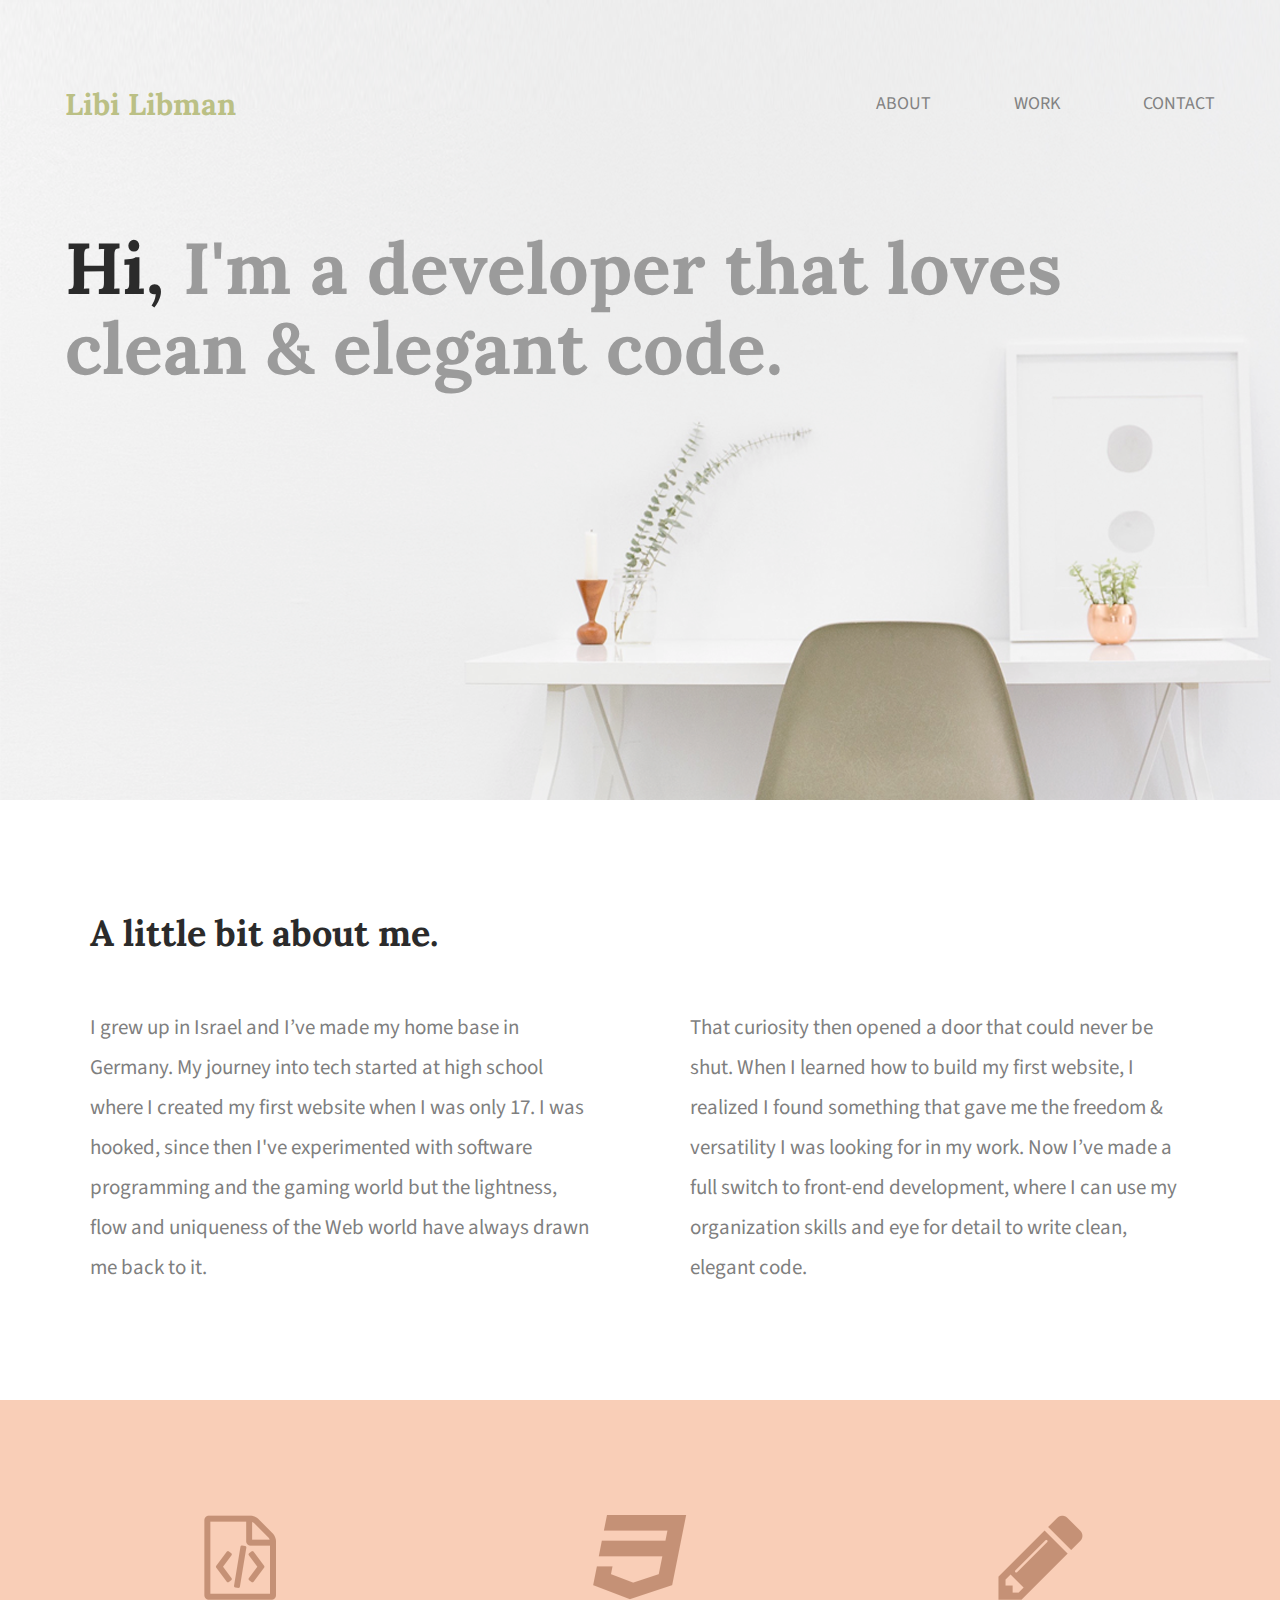
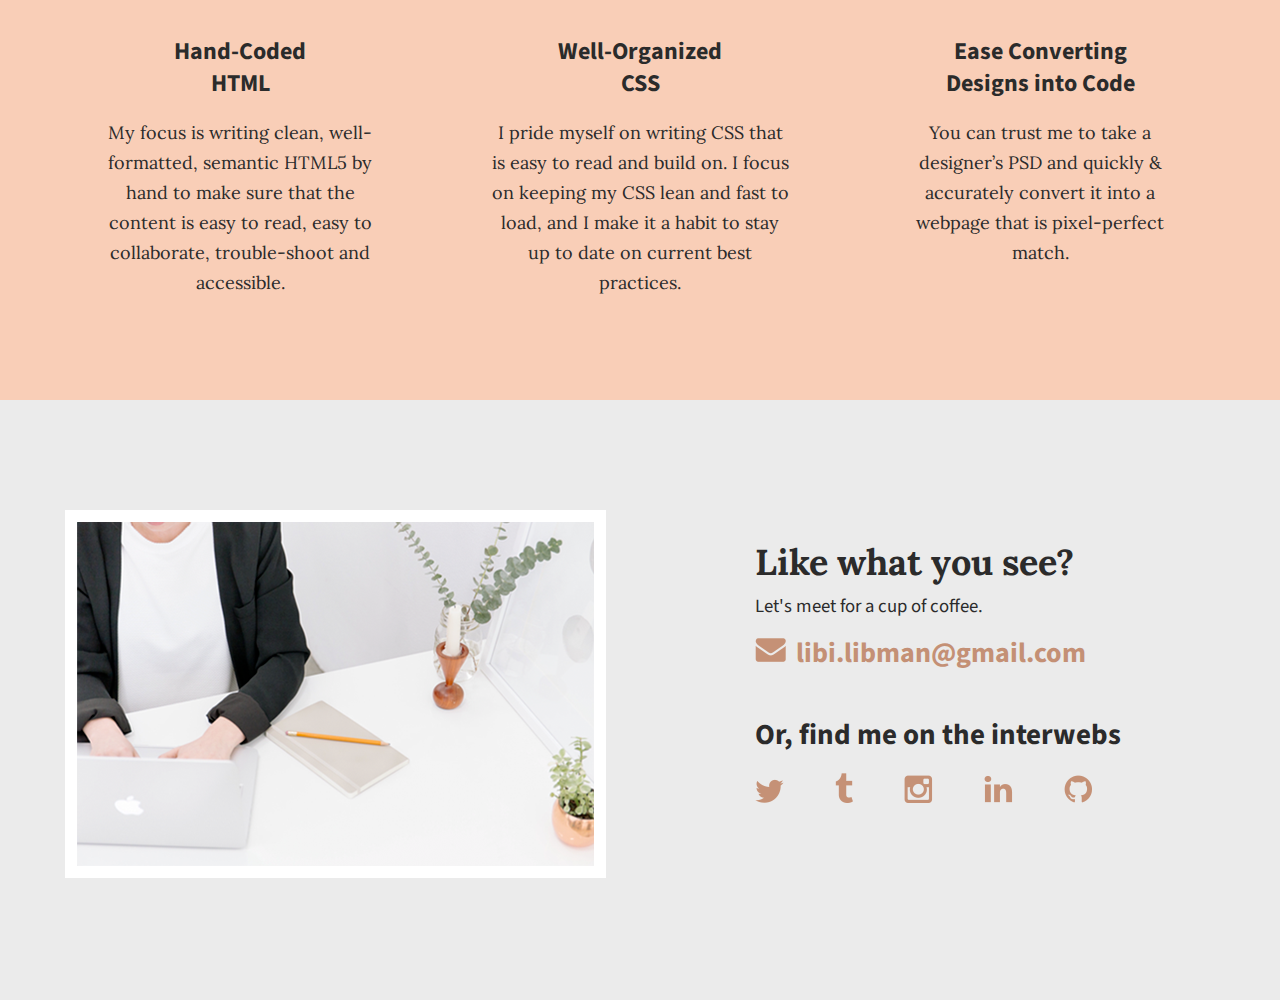
<file: index.html>
<!doctype html>
<html>
    <head>
        <meta charset="utf-8">
        <title>Libi Libman | Developer.</title>
        <link rel="stylesheet" href="css/normalize.css">
        <link rel="stylesheet" href="css/main.css">
        <link href='https://fonts.googleapis.com/css?family=Source+Sans+Pro:400,700' rel='stylesheet' type='text/css'>
        <link href="https://fonts.googleapis.com/css?family=Lora:400,700" rel='stylesheet' type='text/css'>
    </head>
    <body>
    <!-- header -->
      <header>
        <div class="full-width">
          <div class="half-width">
            <h1>Libi Libman</h1>
          </div>
          <div class="half-width">
            <nav>
              <ul>
                  <li><a href="#about">About</a></li>
                  <li><a href="#work">Work</a></li>
                  <li><a href="#contact">Contact</a></li>
              </ul>
            </nav>
          </div>
          <h2><span>Hi,</span> I'm a developer that loves clean &amp; elegant code.</h2>
        </div>
      </header>
    <!-- main -->
      <main>
        <!-- about - have 2 columns, left and right -->
        <section id="about">
          <div class="full-width">
            <h2>A little bit about me.</h2>
            <div class="half-width">
              <p>I grew up in Israel and I’ve made my home base in Germany. My journey into
                tech started at high school where I created my first website when I was only 17. I was hooked,
                since then I've experimented with software programming and the gaming world but the lightness,
                flow and uniqueness of the Web world have always drawn me back to it.</p>
            </div>
            <div class="half-width">
              <p>That curiosity then opened a door that could never be shut. When I learned how to build my first
                website, I realized I found something that gave me the freedom &amp; versatility I was looking for in my
                work. Now I’ve made a full switch to front-end development, where I can use my organization skills
                and eye for detail to write clean, elegant code.</p>
            </div>
          </div>
        </section>
        <!-- work - have 3 columns, each with it's own skill-->
        <section id="work">
          <div class="full-width">
            <div class="third-width">
              <img src="img/html-icon.png" alt="HTML icon" />
              <h3>Hand-Coded HTML</h3>
              <p>My focus is writing clean, well-formatted, semantic HTML5 by hand to make sure that the content is
                easy to read, easy to collaborate, trouble-shoot and accessible.</p>
            </div>
            <div class="third-width">
              <img src="img/css-icon.png" alt="CSS icon" />
              <h3>Well-Organized CSS</h3>
              <p>I pride myself on writing CSS that is easy to read and build on. I focus on keeping my CSS lean and fast
                to load, and I make it a habit to stay up to date on current best practices.</p>
            </div>
            <div class="third-width">
              <img src="img/pencil-icon.png" alt="Pencil icon" />
              <h3>Ease Converting Designs into Code</h3>
              <p>You can trust me to take a designer’s PSD and quickly &amp; accurately convert it into a webpage that is
                pixel-perfect match.</p>
            </div>
          </div>
        </section>
        <!-- contact - have 2 columns, left and right, one with a picture one with info-->
        <footer id="contact">
          <div class="full-width">
            <div class="half-width">
              <img id="contact-img" src="img/contact-image.png" alt="Contact image" />
            </div>
            <div class="half-width" id="contact-info">
              <h2>Like what you see?</h2>
              <h3 id="email-header">Let's meet for a cup of coffee.</h3>
              <a href="mailto:libi.libman@gmail.com"><img id="envelope" src="img/envelope.png" alt="Envelope icon" />libi.libman@gmail.com</a>
              <h3 id="socialmedia-header">Or, find me on the interwebs</h3>
              <ul>
                <li><a href="" target="_blank"><img src="img/twitter.png" alt="Twitter icon" /></a></li>
                <li><a href="" target="_blank"><img src="img/tumblr.png" alt="Ttumblr icon" /></a></li>
                <li><a href="https://www.instagram.com/libi_veg/" target="_blank"><img src="img/instagram.png" alt="Instagram icon" /></a></li>
                <li><a href="https://www.linkedin.com/in/libi-libman/" target="_blank"><img src="img/linkedin.png" alt="LinkedIn icon" /></a></li>
                <li><a href="https://github.com/Libi-Libman" target="_blank"><img src="img/github.png" alt="Github icon" /></a></li>
              </ul>
            </div>
          </div>
        </footer>
      </main>
    </body>
</html>
</file>
<file: css/main.css>
/***** BASE STYLES *****/

body{
  font-family: 'Source Sans Pro', sans-serif;
  color: #2b2b2b;
}

#about, #work, #contact {
  height: 600px;
}

/***** GRID *****/

.full-width {
  width: 1200px;
  margin: 0 auto;
}

.half-width{
  width: 600px;
  float: left;
}

.third-width{
  width: 400px;
  float: left;
}

/***** HEADER*****/

header{
  height: 800px;
  background: url("../img/full-background.png");
  background-size: cover;
}

header h1 {
  font-family:'Lora', serif;
  font-size: 30px;
  color: #bbc085;
  padding: 65px 0 65px 25px;
}

nav {
  float: right;
  padding: 75px 25px;
}

nav ul li{
  display: inline-block;
}

nav ul li a {
  text-transform: uppercase;
  text-decoration: none;
  font-size: 18px;
  color: #828282;
  padding-left: 80px;
}

header h2 {
  width: 1000px;
  clear: both;
  font-family:'Lora', serif;
  font-size: 72px;
  line-height: 80px;
  color: #9b9b9b;
  padding: 20px 0 20px 25px;
}

header h2 span {
  color: #2b2b2b;
}

/***** ABOUT SECTION*****/

#about .full-width {
  padding: 80px 0;
}

#about h2 {
  font-family:'Lora', serif;
  font-size: 36px;
  padding-left: 50px;
}

#about p {
  font-size: 21px;
  color: #7f7f7f;
  line-height: 40px;
  padding-left: 50px;
  padding-right: 50px;
}

/***** WORK SECTION*****/

#work{
  background-color: #f9ceb7;
  text-align:center;
}

#work .full-width {
  padding: 115px 0;
}

#work img {
  padding-bottom: 30px;
}

#work h3 {
  font-size: 24px;
  line-height: 32px;
  width: 190px;
  margin: 0 auto;
}

#work p {
  font-family:'Lora', serif;
  font-size: 18px;
  line-height: 30px;
  padding: 0 50px;
}

/***** CONTACT SECTION*****/

#contact{
  background-color: #ebebeb;
}

#contact .full-width {
  padding: 110px 0;
}

#contact img#contact-img {
  margin-left: 25px;
  border: 12px solid #ffffff;
}

#contact h2, #contact #email-header, #contact #socialmedia-header, #contact ul {
  padding-left: 115px;
}
#contact #envelope {
  padding: 0 10px 0 115px;
}

#contact h2 {
  font-family:'Lora', serif;
  font-size: 36px;
  line-height: 44px;
}

#contact #email-header{
  font-weight: 32px;
  font-weight: 400;
  line-height: 44px;
  margin: -30px 0 5px 0;
}

#contact #socialmedia-header {
  font-weight: bold;
  font-size: 29px;
  line-height: 44px;
  margin: 40px 0 0 0;
}

#contact a {
  text-decoration: none;
  color: #c49075;
  font-weight: bold;
  font-size: 28px;
}

#contact ul {
  list-style: none;
}

#contact ul li {
  display: inline-block;
}

#contact ul img {
  font-size: 32px;
  padding-right: 48px;
}
</file>
